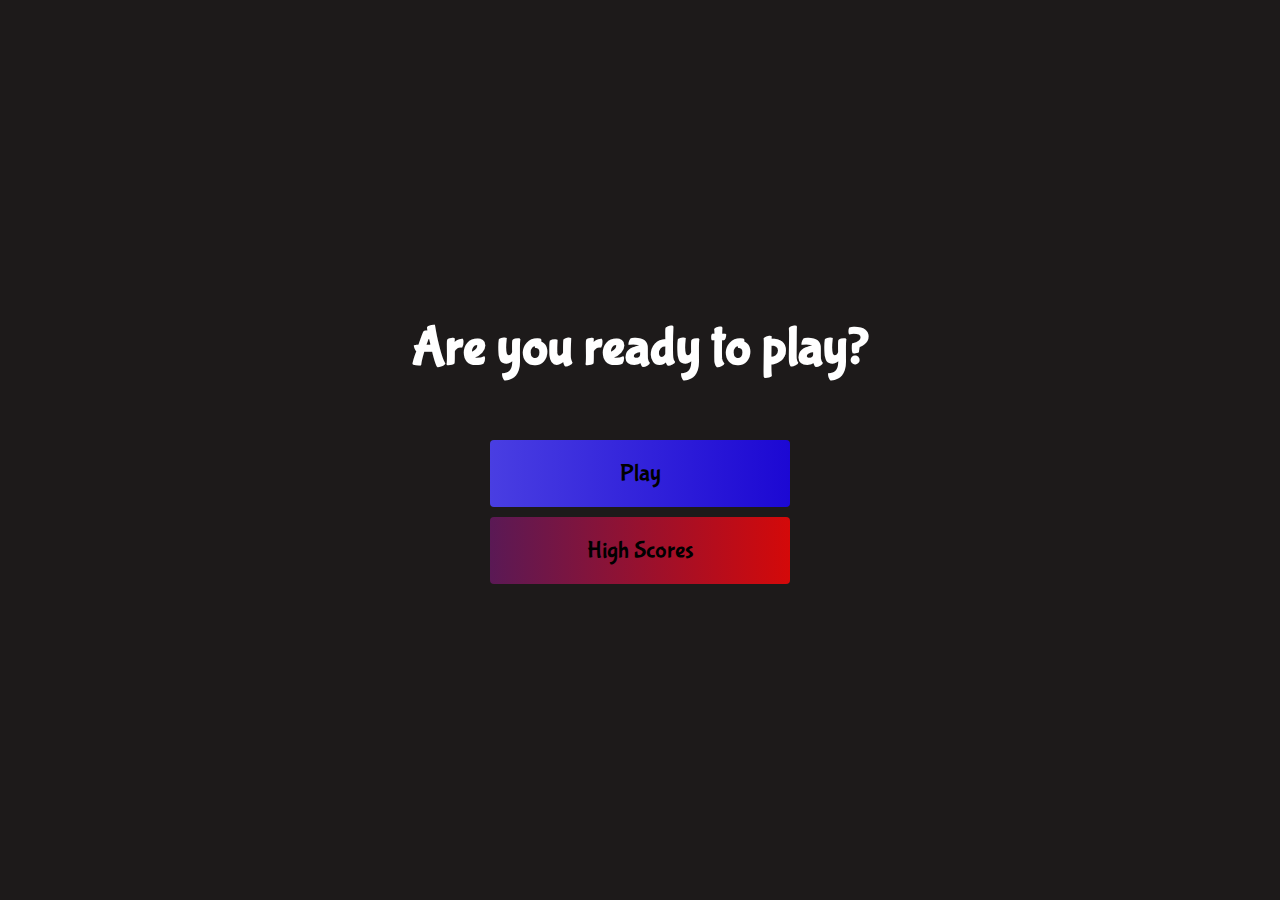
<file: index.html>
<!DOCTYPE html>
<html lang="en">
<head>
    <meta charset="UTF-8">
    <meta http-equiv="X-UA-Compatible" content="IE=edge">
    <meta name="viewport" content="width=device-width, initial-scale=1.0">
    <link rel="stylesheet" href="./Assets/css/style.css">
    <title>Quiz Home</title>
</head>
<body>
    <div class="container">
        <div id="home" class='flex-column flex-center'>
            <h1>Are you ready to play?</h1>
            <a href="./game.html" class="btn">Play</a>
            <a href="./highscores.html" id="highscore-btn" class="btn">High Scores</a>
            </div>
</body>
</html>
</file>
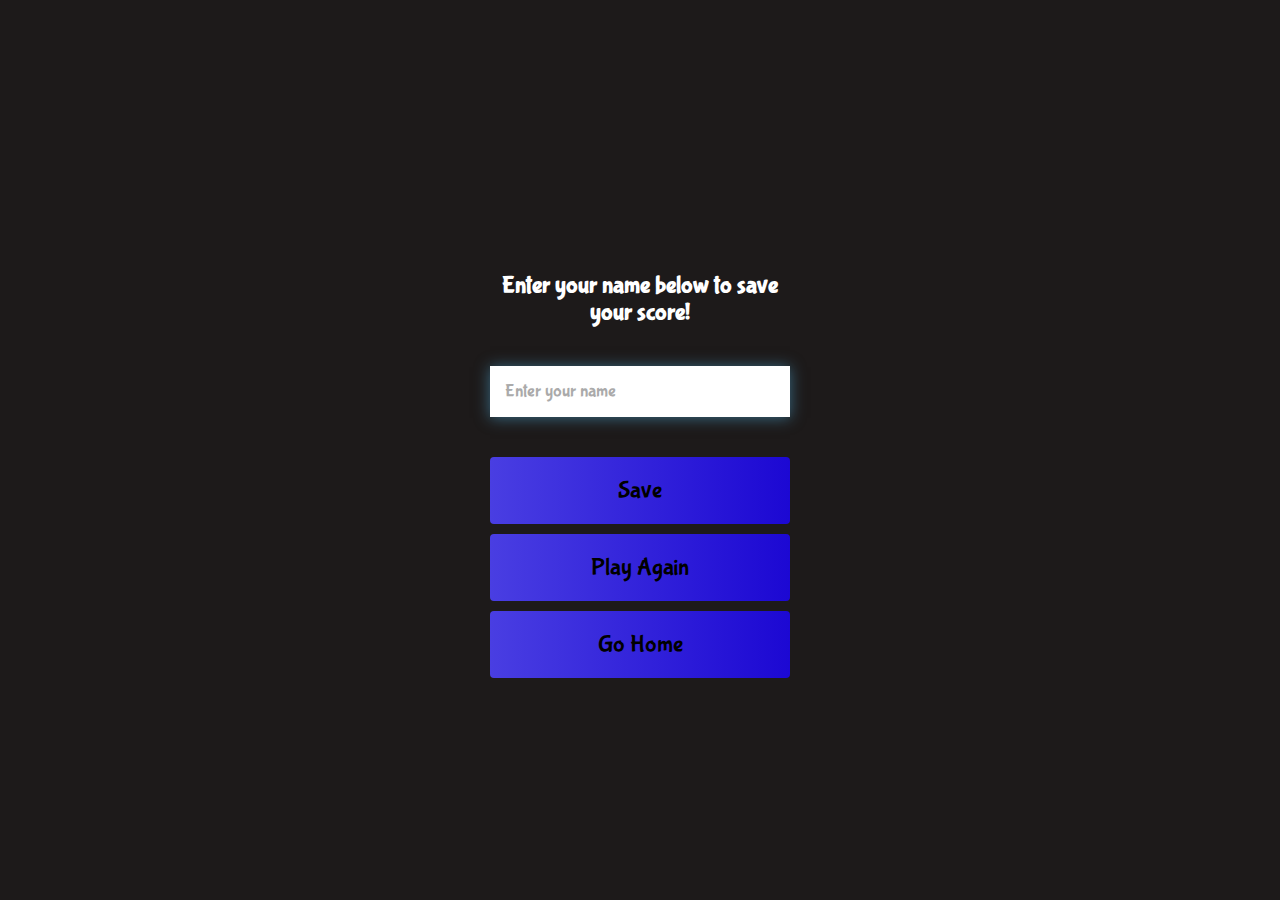
<file: end.html>
<!DOCTYPE html>
<html lang="en">
<head>
    <meta charset="UTF-8">
    <meta http-equiv="X-UA-Compatible" content="IE=edge">
    <meta name="viewport" content="width=device-width, initial-scale=1.0">
    <title>Document</title>
    <link rel="stylesheet" href="./Assets/css/style.css">
</head>
<body>
    <div class="container">
        <div id="end" class="flex-center flex-column">
            <h1 id="finalScore">0</h1>
            <form class="end-form-container">
                <h2 id="end-text">Enter your name below to save your score!</h2>
                <input type="text" name="name" id="username" placeholder="Enter your name">
                <button class="btn" id="saveScoreBtn" type="submit" 
                onclick="saveHighScore(event)" disabled>Save</button>
            </form>
            <a href="./game.html" class="btn">Play Again</a>
            <a href="./index.html" class="btn">Go Home</a>
    </div>
    <script src="./js/end.js"></script>
</body>
</html>
</file>
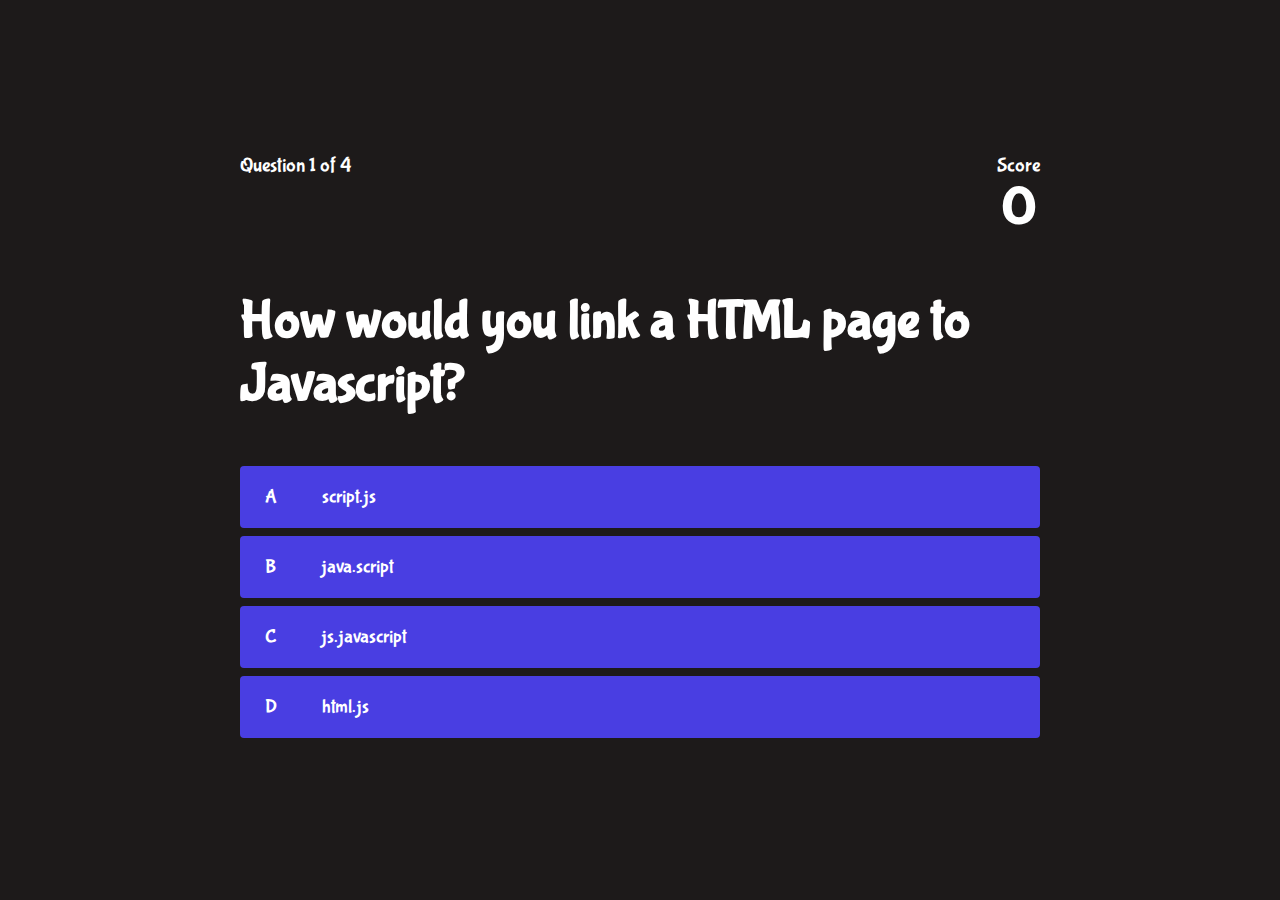
<file: game.html>
<!DOCTYPE html>
<html lang="en">
<head>
    <meta charset="UTF-8">
    <meta http-equiv="X-UA-Compatible" content="IE=edge">
    <meta name="viewport" content="width=device-width, initial-scale=1.0">
    <title>Coding Corey Quiz</title>
    <link rel="stylesheet" href="./Assets/css/style.css">
    <link rel="stylesheet" href="./Assets/css/game.css">
</head>
<body>
    <div class="container">
    <div id="game" class="justify-center flex-column">
        <div id="hud">
            <div class="hud item">
                <p id="progressText" class="hud-prefix">
                    Question
                </p>
                <div id="progressBar">
                    <div id="progressBarFull"></div>
                </div>
            </div>
            <div class="hud-item">
                <p class="hud-prefix">
                    Score
                </p>
                <h1 class="hud-main-text" id="score">
                    0
                </h1>
            </div>
        </div>
        <h1 id="question">What is the answer to this question</h1>
        <div class="choice-container">
            <p class="choice-prefix">A</p>
            <p class="choice-text" data-number="1">Choice</p>
        </div>
        <div class="choice-container">
            <p class="choice-prefix">B</p>
            <p class="choice-text" data-number="2">Choice</p>
        </div>
        <div class="choice-container">
            <p class="choice-prefix">C</p>
            <p class="choice-text" data-number="3">Choice</p>
        </div>
        <div class="choice-container">
            <p class="choice-prefix">D</p>
            <p class="choice-text" data-number="4">Choice</p>
        </div>
    </div>
    </div>   
    <script src="./js/game.js"></script> 
</body>
</html>
</file>
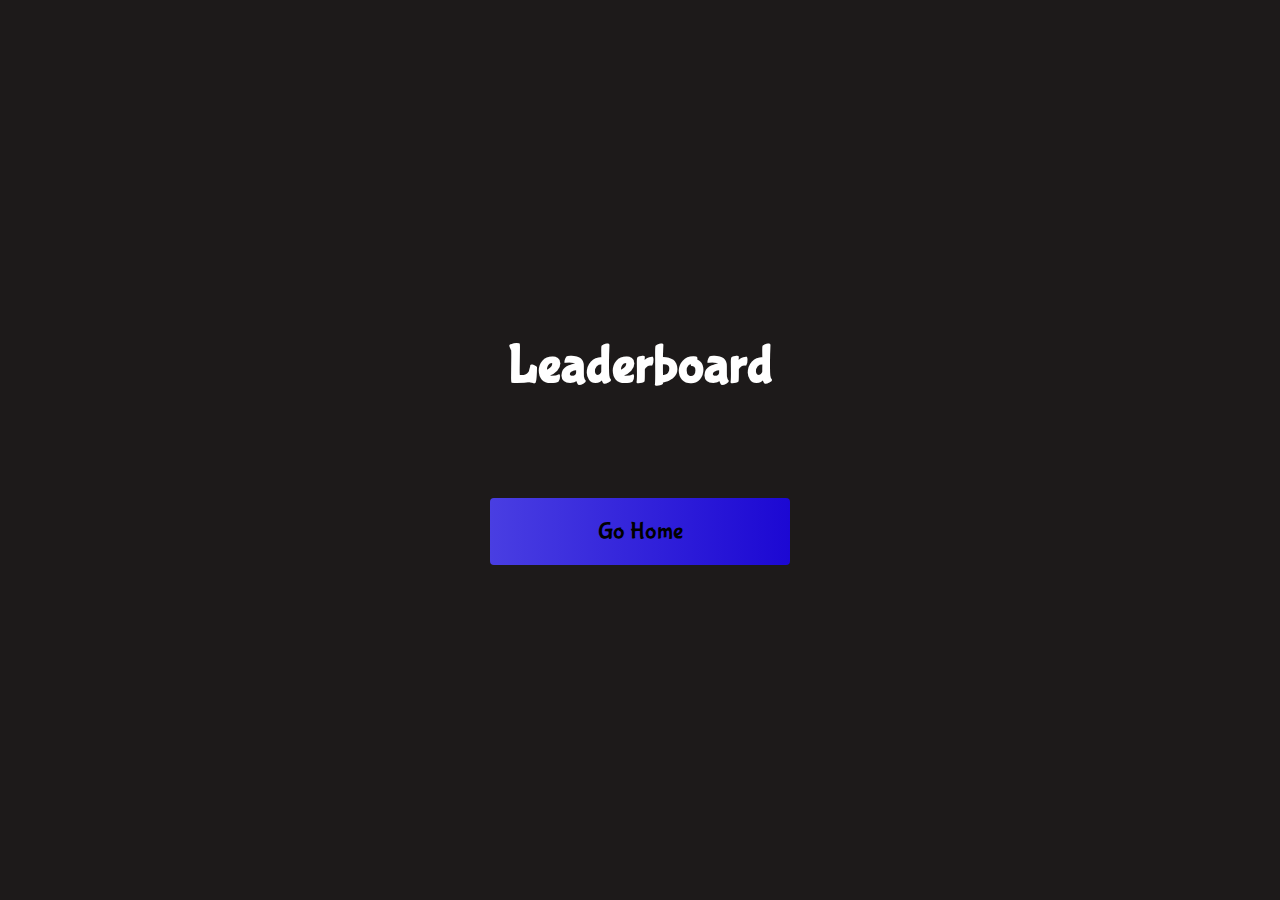
<file: highscores.html>
<!DOCTYPE html>
<html lang="en">
<head>
    <meta charset="UTF-8">
    <meta http-equiv="X-UA-Compatible" content="IE=edge">
    <meta name="viewport" content="width=device-width, initial-scale=1.0">
    <title>High Scores</title>
    <link rel="stylesheet" href="./Assets/css/style.css">
    <link rel="stylesheet" href="./Assets/css/highscores.css">
</head>
<body>
    <div class="container">
        <div id="highscores" class="flex-center flex-column">
            <h1 id="finalScore">Leaderboard</h1>
            <ul id="highScoresList"></ul>
            <a href="./index.html" class="btn">Go Home</a>
        </div>

    </div>
    <script src="./js/highscores.js"></script>
</body>
</html>
</file>
<file: Assets/css/style.css>
@import url('https://fonts.googleapis.com/css2?family=Bubblegum+Sans&display=swap');


:root {
    background-color: rgb(29, 26, 26);
}

*{
    box-sizing: border-box;
    margin: 0;
    padding: 0;
    font-size: 62.5%;
    font-family:'Bubblegum Sans', cursive;
}

h1 {
    font-size: 5.4rem;
    color: #fff;
    margin-bottom: 5rem
}

h2 {
    font-size: 4.2rem;
    margin-bottom: 4rem;
}

.container {
    width: 100vw; 
    height: 100vh;
    display: flex;
    justify-content: center;
    align-items: center;
    max-width: 80rem;
    margin: 0 auto;
    padding: 2rem;
}

.flex-column {
    display: flex;
    flex-direction: column;
}

.flex-center {
    justify-content: center;
    align-items: center;
}

.justify-center {
    justify-content: center;
}

.text-center {
    text-align: center;
}

.hidden{
    display: none;
}

.btn {
    font-size: 2.4rem;
    padding: 2rem;
    width: 30rem;
    text-align: center;
    margin-top: 1rem;
    text-decoration: none;
    color: black;
    background: linear-gradient(90deg, rgb(73, 62, 226) 0%, rgb(28, 8, 211) 100%);
    border-radius: 4px;
}

.btn:hover {
cursor: pointer;
box-shadow: 0 0.4rem 1.4rem 0 rgba(6, 103, 247, 0.5);
transition: transform 150ms;
transform: scale(1.03);
}

.btn[disabled]:hover {
cursor: not-allowed;
box-shadow: none;
transform: none;
}

#highscore-btn {
    background: linear-gradient(90deg, rgb(90, 25, 85) 0%, rgb(212, 9, 9) 100%)
}

#highscore-btn:hover {
    box-shadow: 0 0.4rem 1.4rem 0 rgb(59, 6, 95)
}

/* End Page CSS */
.end-form-container {
    width:100%;
    display: flex;
    flex-direction: column;
    align-items: center;
    max-width: 30rem;
}

input {
    margin-bottom: 1rem;
    width: 20rem;
    padding: 1.5rem;
    font-size: 1.8rem;
    border: none;
    box-shadow: 0 0.1rem 1.4rem 0 rgba(86, 185, 235, 0.5);
}

input::placeholder {
    color: #aaa;
}

#username {
    margin-bottom: 3rem;
    width: 100%;
    outline: none;
}

#end-text {
    font-size: 2.4rem;
    color: #fff;
    text-align: center;
}

#saveScoreBtn {
    border: none;
}
</file>
<file: Assets/css/game.css>
body{
    color: #fff
}

.choice-container {
    display: flex;
    margin-bottom: 0.8rem;
    width: 100%;
    border-radius: 4px;
    background: rgb(73, 62, 226);
    font-size: 3rem;
    min-width: 80rem; 
}

.choice-container:hover {
    cursor: pointer;
    box-shadow: 0 0.4rem 1.4rem 0 rgba(6, 103, 247, 0.5);
    transform: scale(1.02);
    transform: transform 100ms;
}

.choice-prefix {
    padding: 2rem 2.5rem;
    color: white;
}

.choice-text {
    padding: 2rem;
    width: 100%;
}

.correct {
    background: linear-gradient(32deg, rgba(11, 223, 36) 0%,  rgba(41, 232, 111) 100%);
}

.incorrect {
    background: linear-gradient(32deg, rgba(230, 29, 29, 1) 0%, rgba(224, 11, 11, 1) 100%);
}

/* Heads up display */
#hud {
    display: flex;
    justify-content: space-between;
}

.hud-prefix {
    text-align: center;
    font-size: 2rem;
}
.hud-main-text {
    text-align: center;
}


@media screen and (max-width: 768px) {
    .choice-container {
        min-width: 40rem;
    }
}
</file>
<file: Assets/css/highscores.css>
body {
    color: #fff
}

#highScoresList {
    list-style: none;
    margin-bottom: 4rem;
}

.high-score {
    font-size: 2.8rem;
    margin-bottom: 0.5rem;
}
</file>
